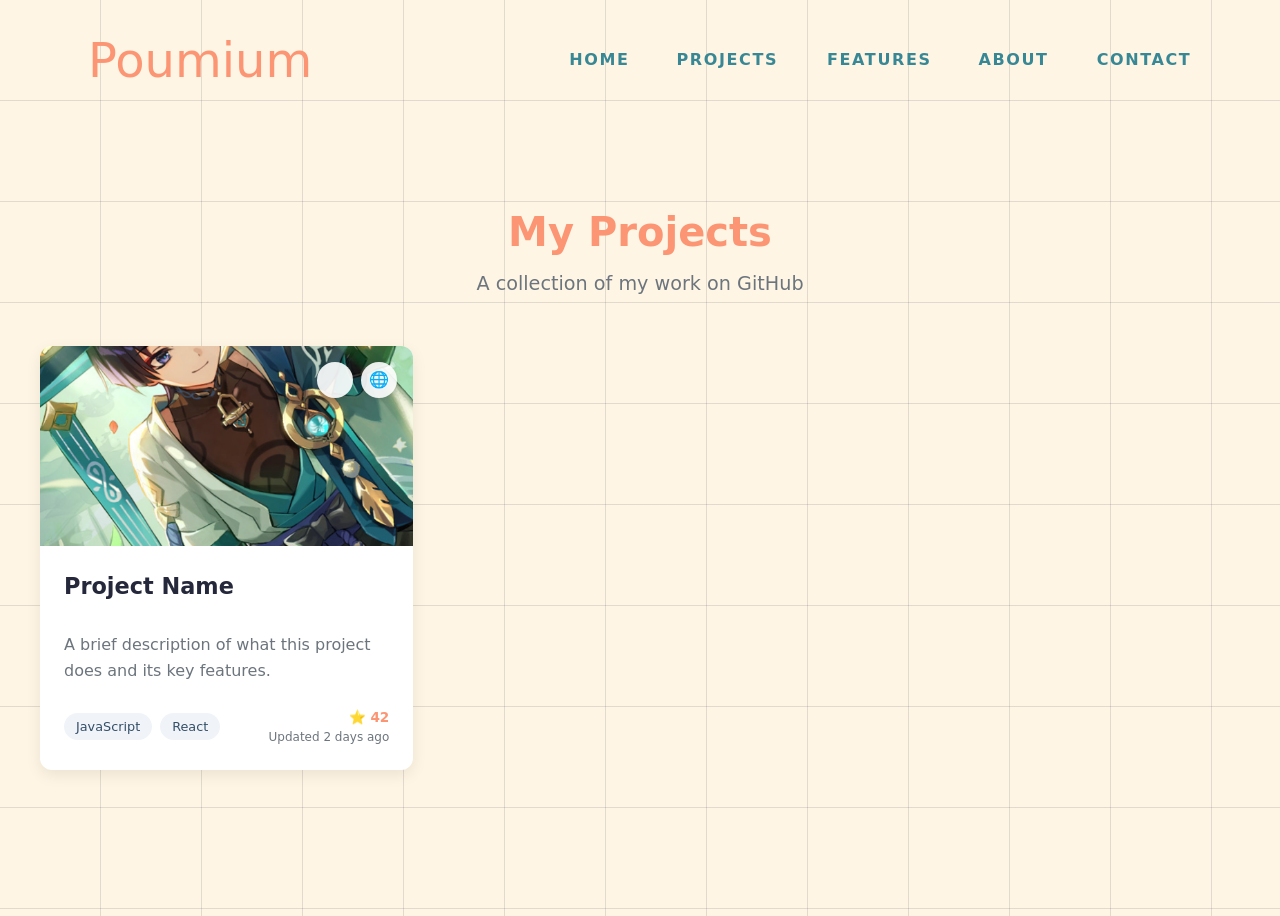
<file: html/projects.html>
<!DOCTYPE html>
<html lang="en">

<head>
    <meta charset="UTF-8">
    <meta name="viewport" content="width=device-widh, initial-scale=1.0">
    <title>Poumium</title>
    <link rel="stylesheet" href="/css/projects.css">
    <link rel="stylesheet" href="https://unpkg.com/aos@next/dist/aos.css" />
</head>

<body>
    <!-- Navbar for the page -->
    <div class="conatiner">
        <header>
            <h1 data-aos="fade-down" data-aos-duration="1500" class="logo">Poumium</h1>

            <!-- nave with anchor tags -->
            <nav>
                <a data-aos="fade-down" data-aos-duration="1500" href="/index.html">HOME</a>
                <a data-aos="fade-down" data-aos-duration="2000" href="html/projects.html">PROJECTS</a>
                <a data-aos="fade-down" data-aos-duration="2500" href="#">FEATURES</a>
                <a data-aos="fade-down" data-aos-duration="3000" href="#">ABOUT</a>
                <a data-aos="fade-down" data-aos-duration="3000" href="#">CONTACT</a>
            </nav>
        </header>

        <!-- Content information -->
        <main>
            <section class="projects-intro" data-aos="fade-up">
                <h2>My Projects</h2>
                <p>A collection of my work on GitHub</p>
            </section>
            
            <div class="projects-grid">
                <!-- Example project card with image -->
                <article class="project-card" data-aos="fade-up">
                    <div class="project-image-container">
                        <img src="/img/GenshinImage_1.png" alt="Project screenshot" class="project-image">
                        <div class="project-links">
                            <a href="#" class="github-link" title="View on GitHub">
                                <i class="fab fa-github"></i>
                            </a>
                            <a href="#" class="live-demo" title="Live Demo">🌐</a>
                        </div>
                    </div>
                    <div class="project-content">
                        <h3>Project Name</h3>
                        <p class="project-description">A brief description of what this project does and its key features.</p>
                        <div class="project-footer">
                            <div class="project-tags">
                                <span class="tag">JavaScript</span>
                                <span class="tag">React</span>
                            </div>
                            <div class="project-meta">
                                <span class="stars">⭐ 42</span>
                                <span class="updated">Updated 2 days ago</span>
                            </div>
                        </div>
                    </div>
                </article>
                
                <!-- Add more project cards as needed -->
            </div>
        </main>
    </div>
    <!--  lOADOUT -->
    <script src="https://unpkg.com/aos@next/dist/aos.js"></script>
    <script>
        AOS.init();
    </script>
    <script src="/js/githubDynamic.js"></script>
</body>
</file>
<file: css/projects.css>
/* remove any defaut padding or margin set by browser */
body{
    font-family: system-ui, -apple-system, BlinkMacSystemFont, 'Segoe UI', Roboto, Oxygen, Ubuntu, Cantarell, 'Open Sans', 'Helvetica Neue', sans-serif;
    color: #fb9573;
    min-height: 100vh;
    line-height: 1.5;
    background-color: rgb(255, 245, 228);
    background-image:
    repeating-linear-gradient(
        to right, transparent 0 100px,
        #25283b22 100px 101px
    ),
    repeating-linear-gradient(
        to bottom, transparent 0 100px,
        #25283b22 100px 101px
    );
}

body::before{
    position: absolute;
    width: min(1400px, 90vw);
    top: 10%;
    left: 50%;
    height: 90%;
    transform: translateX(-50%);
    content: '';
    background-size: 100%;
    background-repeat: no-repeat;
    background-position: top center;
    pointer-events: none;
}

/* Gradint and layer blur effect */
.image-gradient {
    position: absolute;
    top: 0;
    right: 0;
    opacity: 0.5;
    z-index: -1;
}

.layer-blur {
    height: 0;
    width: 30rem;
    position: absolute;
    top: 20%;
    right: 0;
    box-shadow: 0 0 700px 15px white;
    rotate: -30deg;
    z-index: -1;
}

/* CONTAINER */
.container{
    width: 100%;
    margin: 0 auto;
    padding: 0 2rem;
    position: relative;
    overflow: hidden;
}

/* HEADER */
header {
    display: flex;
    justify-content: space-between;
    align-items: center;
    padding: 1rem 5rem;
}

header h1 {
    margin: 0;
    font-size: 3rem;
    font-weight: 300;
}

/* NAVBAR STYLING */
nav {
    display: flex;
    align-items: center;
    gap: 3rem;
    margin-left: -5%;
    color: rgb(56, 135, 149);
}

nav a {
    font-size: 1rem;
    letter-spacing: 0.1rem;
    transition: color 0.2s ease;
    text-decoration: none;
    color: inherit;
    z-index: 999;
    font-weight: 700;
}

nav a:hover {
    color: rgb(71, 182, 193)
}

/* MAIN */
main {
    display: flex;
    flex-direction: column;
    justify-content: center;
    min-height: calc(90vh - 6rem);
}

/* Projects Section */
.projects-intro {
    text-align: center;
    margin-bottom: 3rem;
    padding: 0 2rem;
}

.projects-intro h2 {
    font-size: 2.5rem;
    margin-bottom: 0.5rem;
    color: #fb9573;
    font-weight: 600;
}

.projects-intro p {
    font-size: 1.2rem;
    color: #6c757d;
    max-width: 700px;
    margin: 0 auto;
}

.projects-grid {
    display: grid;
    grid-template-columns: repeat(auto-fill, minmax(350px, 1fr));
    gap: 2.5rem;
    padding: 0 2rem;
    max-width: 1400px;
    margin: 0 auto;
}

.project-card {
    background: white;
    border-radius: 12px;
    overflow: hidden;
    box-shadow: 0 5px 15px rgba(0, 0, 0, 0.08);
    transition: transform 0.3s ease, box-shadow 0.3s ease;
    display: flex;
    flex-direction: column;
    height: 100%;
}

.project-card:hover {
    transform: translateY(-8px);
    box-shadow: 0 15px 30px rgba(0, 0, 0, 0.12);
}

.project-image-container {
    position: relative;
    height: 200px;
    overflow: hidden;
}

.project-image {
    width: 100%;
    height: 100%;
    object-fit: cover;
    transition: transform 0.5s ease;
}

.project-card:hover .project-image {
    transform: scale(1.05);
}

.project-links {
    position: absolute;
    top: 1rem;
    right: 1rem;
    display: flex;
    gap: 0.5rem;
}

.project-links a {
    width: 36px;
    height: 36px;
    background: rgba(255, 255, 255, 0.9);
    border-radius: 50%;
    display: flex;
    align-items: center;
    justify-content: center;
    color: #25283b;
    transition: all 0.3s ease;
    box-shadow: 0 2px 5px rgba(0, 0, 0, 0.1);
    text-decoration: none;
}

.project-links a:hover {
    background: #fb9573;
    color: white;
    transform: scale(1.1);
}

.project-content {
    padding: 1.5rem;
    flex-grow: 1;
    display: flex;
    flex-direction: column;
}

.project-content h3 {
    margin: 0 0 0.75rem 0;
    color: #25283b;
    font-size: 1.4rem;
    font-weight: 600;
}

.project-description {
    color: #6c757d;
    margin-bottom: 1.5rem;
    line-height: 1.6;
    flex-grow: 1;
}

.project-footer {
    display: flex;
    justify-content: space-between;
    align-items: center;
    margin-top: auto;
}

.project-tags {
    display: flex;
    gap: 0.5rem;
    flex-wrap: wrap;
}

.tag {
    background: #f0f4f8;
    color: #334e68;
    padding: 0.25rem 0.75rem;
    border-radius: 50px;
    font-size: 0.8rem;
    font-weight: 500;
}

.project-meta {
    display: flex;
    flex-direction: column;
    align-items: flex-end;
    font-size: 0.85rem;
    color: #6c757d;
}

.stars {
    color: #fb9573;
    font-weight: 600;
}

.updated {
    font-size: 0.75rem;
}

/* Responsive adjustments */
@media (max-width: 768px) {
    .projects-grid {
        grid-template-columns: 1fr;
        padding: 0 1rem;
    }
    
    .project-image-container {
        height: 180px;
    }
}
</file>
